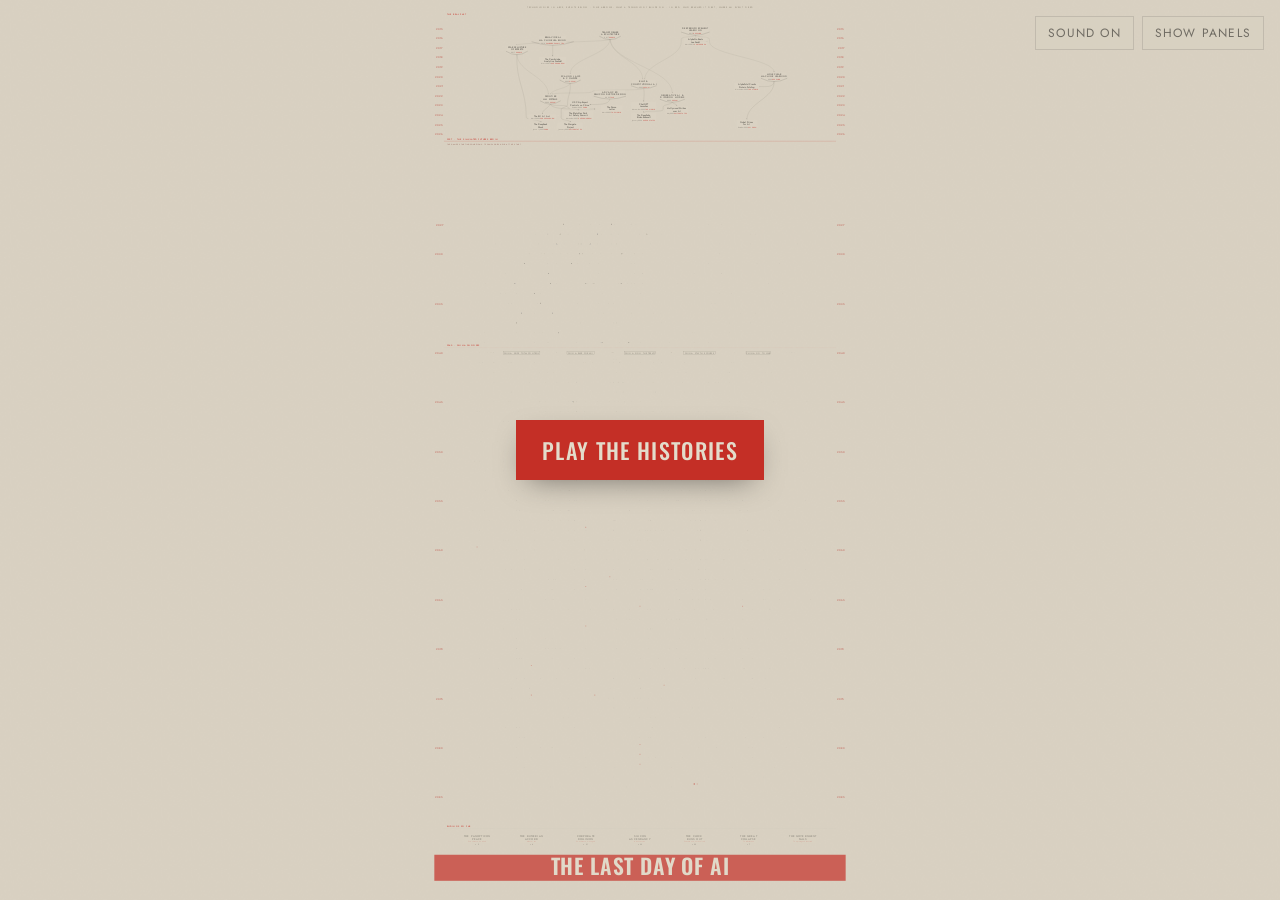
<file: index.html>
<!DOCTYPE html>
<html lang="en">
<head>
<meta charset="UTF-8">
<meta name="viewport" content="width=device-width, initial-scale=1.0, viewport-fit=cover">
<title>The Last Day of AI</title>
<meta name="claude:viewport-fit-sides" content="cover">
<link rel="preconnect" href="https://fonts.googleapis.com">
<link rel="preconnect" href="https://fonts.gstatic.com" crossorigin>
<link rel="stylesheet" href="https://fonts.googleapis.com/css2?family=Jost:ital,wght@0,400;0,500;0,600;1,400&family=Oswald:wght@500;600&display=swap">
<link rel="stylesheet" href="./style.css">
</head>
<body class="ui-hidden">
<!-- The sheet fills the window; every panel floats over it and can be hidden with the button at the top right (or the H key). Sound: the button beside it, or M. -->
<svg id="stage" role="img" aria-labelledby="stage-title"><title id="stage-title">The Last Day of AI: simulated histories replayed one after another on a single chart</title></svg>

<div class="play-overlay" id="play-overlay"><button type="button" id="play-big">Play the histories</button></div>

<div class="corner-controls">
  <button type="button" class="corner-button" id="sound-toggle" aria-pressed="true">Sound on</button>
  <button type="button" class="corner-button" id="ui-toggle" aria-controls="masthead tally bottom-stack" aria-expanded="false">Show panels</button>
</div>

<header class="floating masthead" id="masthead">
  <h1>The Last Day of AI</h1>
  <p id="masthead-text"></p>
  <details class="about">
    <summary>How to read it</summary>
    <p class="footnote" id="footnote"></p>
  </details>
</header>

<div class="floating tally-card" id="tally" aria-label="Endings so far"></div>

<div class="floating bottom-stack" id="bottom-stack">
  <div class="caption-card" id="caption" aria-live="polite">
    <div class="kicker" id="caption-kicker"></div>
    <div class="headline" id="caption-headline"></div>
    <div class="body" id="caption-body"></div>
    <div class="meta" id="caption-meta"></div>
  </div>
  <div class="transport">
    <button type="button" id="play-button">Play</button>
    <button type="button" id="previous-button">Previous history</button>
    <button type="button" id="next-button">Next history</button>
    <div class="scrub"><input type="range" id="scrubber" min="0" max="10000" value="0" aria-label="Position across all histories"></div>
    <label class="pace" for="pace">Pace <input type="range" id="pace" min="0.2" max="6" step="0.1" value="0.5"><output id="pace-value" for="pace"></output></label>
    <div class="clock" id="clock"></div>
  </div>
</div>

<script src="./story-data.js"></script>
<script src="./sound.js"></script>
<script src="./app.js"></script>
</body>
</html>
</file>
<file: style.css>
/* Layout: the sheet fills the window under a moving camera; the title, the tally, the caption and the
   transport float over it as catalogue labels and can all be hidden at once. */
:root {
  --wall: #c5c7c1;
  --paper: #d9d2c2;
  --panel: rgba(217, 210, 194, 0.93);
  --panel-rule: rgba(27, 26, 23, 0.22);
  --ink: #1b1a17;
  --ink-muted: #4a463d;
  --barr-red: #c42f26;
  --focus: #b02a22;
  --gutter: max(16px, env(safe-area-inset-left, 0px));
  --font-display: "Oswald", "Arial Narrow", sans-serif;
  --font-chart: "Jost", "Futura", "Century Gothic", sans-serif;
}
/* The sheet is paper in both themes, so the panels stay paper and ink; only the surround darkens. */
@media (prefers-color-scheme: dark) {
  :root:not([data-theme="light"]) { --wall: #141513; color-scheme: dark; }
}
:root[data-theme="dark"] { --wall: #141513; color-scheme: dark; }

[hidden] { display: none !important; }
html, body { margin: 0; height: 100%; overflow: hidden; }
body { background: var(--wall); color: var(--ink); font-family: var(--font-chart); font-size: 15px; line-height: 1.5; }

#stage { position: fixed; inset: 0; display: block; width: 100vw; height: 100vh; height: 100dvh; background: var(--paper); }

/* Floating panels. */
.floating { position: fixed; z-index: 2; transition: opacity 0.25s ease, visibility 0.25s; }
body.ui-hidden .floating { opacity: 0; visibility: hidden; }
.masthead, .tally-card, .caption-card, .transport {
  background: var(--panel); border: 1px solid var(--panel-rule); color: var(--ink);
  -webkit-backdrop-filter: blur(3px); backdrop-filter: blur(3px);
  box-shadow: 0 10px 30px -18px rgba(0, 0, 0, 0.45);
}

.masthead { top: 16px; left: var(--gutter); width: min(460px, calc(100vw - 2 * var(--gutter) - 150px)); padding: 12px 16px 10px; display: grid; gap: 4px; }
.masthead h1 { font-family: var(--font-display); font-weight: 600; text-transform: uppercase; font-size: clamp(22px, 3vw, 32px); line-height: 1; margin: 0; letter-spacing: 0.01em; }
.masthead p { margin: 0; color: var(--ink-muted); font-size: 13px; line-height: 1.4; }
.about summary { cursor: pointer; font-size: 11px; letter-spacing: 0.14em; text-transform: uppercase; color: var(--barr-red); font-weight: 500; }
.about .footnote { margin-top: 6px; font-size: 12px; }

.corner-controls { position: fixed; z-index: 3; top: 16px; right: var(--gutter); display: flex; gap: 8px; }
.corner-button {
  font: inherit; font-size: 12px; letter-spacing: 0.1em; text-transform: uppercase; color: var(--ink);
  background: var(--panel); border: 1px solid var(--panel-rule); padding: 7px 12px; cursor: pointer;
}
body.ui-hidden .corner-button { opacity: 0.55; }
body.ui-hidden .corner-button:hover, body.ui-hidden .corner-button:focus-visible { opacity: 1; }

.tally-card { right: var(--gutter); top: 62px; padding: 10px 12px; display: grid; gap: 4px; font-size: 12px; pointer-events: none; min-width: 210px; }
.tally-card .tally-title { font-size: 10.5px; letter-spacing: 0.14em; text-transform: uppercase; color: var(--barr-red); font-weight: 500; }
.tally-row { display: grid; grid-template-columns: 1fr auto; gap: 10px; align-items: center; font-variant-numeric: tabular-nums; }
.tally-row .bar { height: 5px; background: var(--ink); margin-top: 2px; }
.tally-row.current { color: var(--barr-red); font-weight: 600; }
.tally-row.current .bar { background: var(--barr-red); }

/* Caption above the transport, both at the foot of the window. The stack itself lets the sheet take the mouse. */
.bottom-stack { left: var(--gutter); right: var(--gutter); bottom: max(16px, env(safe-area-inset-bottom, 0px)); display: grid; gap: 10px; justify-items: start; pointer-events: none; }
.caption-card { width: min(420px, 100%); box-sizing: border-box; padding: 12px 14px 13px; display: grid; gap: 3px; pointer-events: none; }
.caption-card .kicker { font-size: 11px; letter-spacing: 0.14em; text-transform: uppercase; color: var(--barr-red); font-weight: 500; }
.caption-card .headline { font-family: var(--font-display); font-weight: 500; font-size: 21px; line-height: 1.1; text-transform: uppercase; text-wrap: balance; }
.caption-card .body { font-size: 13.5px; line-height: 1.45; }
.caption-card .meta { font-size: 12px; color: var(--ink-muted); line-height: 1.4; }

.transport { pointer-events: auto; justify-self: stretch; box-sizing: border-box; padding: 8px 12px; display: flex; flex-wrap: wrap; gap: 8px 14px; align-items: center; }
.transport button {
  font: inherit; font-size: 12.5px; letter-spacing: 0.08em; text-transform: uppercase; color: var(--ink);
  background: transparent; border: 1px solid var(--panel-rule); padding: 6px 11px; cursor: pointer;
}
.transport .scrub { flex: 1 1 220px; min-width: 0; }
.transport input[type="range"] { width: 100%; accent-color: var(--barr-red); }
.transport .pace { display: flex; align-items: center; gap: 8px; font-size: 13px; }
.transport .pace input { width: 120px; }
.transport .pace output { min-width: 82px; font-variant-numeric: tabular-nums; }
.transport .clock { font-family: var(--font-display); font-size: 18px; font-variant-numeric: tabular-nums; min-width: 180px; text-align: right; }

.play-overlay { position: fixed; inset: 0; z-index: 1; display: grid; place-items: center; background: rgba(217, 210, 194, 0.3); }
.play-overlay button {
  font-family: var(--font-display); font-size: 22px; letter-spacing: 0.06em; text-transform: uppercase; font-weight: 500;
  color: #e3dccb; background: var(--barr-red); border: 0; padding: 14px 26px; cursor: pointer; box-shadow: 0 10px 30px -12px rgba(0,0,0,0.5);
}
.play-overlay button:focus-visible, .transport button:focus-visible, .transport input:focus-visible, .corner-button:focus-visible, .about summary:focus-visible { outline: 2px solid var(--focus); outline-offset: 3px; }

@media (max-width: 760px) {
  .masthead { width: calc(100vw - 2 * var(--gutter) - 130px); }
  .masthead p#masthead-text { display: none; }
  .tally-card { display: none; }
  .caption-card .body { display: none; }
  .transport .pace input { width: 90px; }
  .transport .clock { min-width: 0; text-align: left; }
}
</file>
